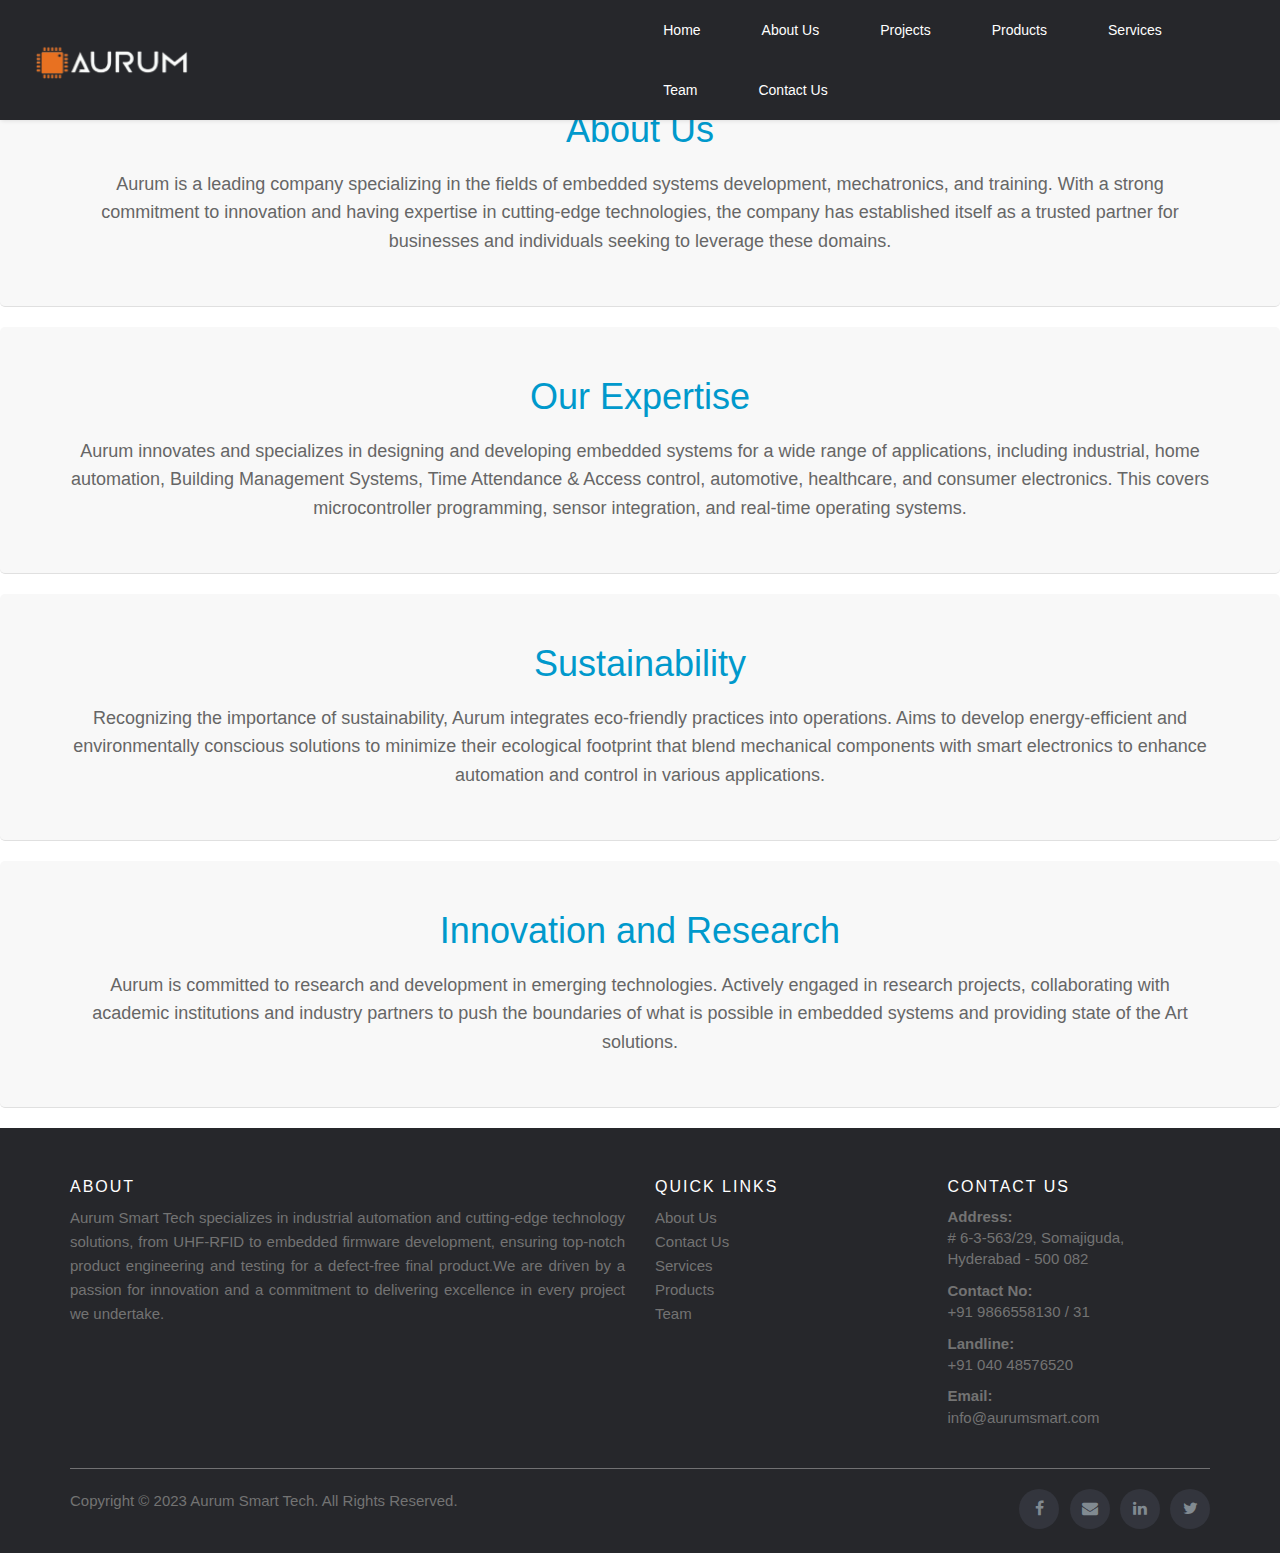
<file: pages/about-us.html>
<!DOCTYPE html>
<html lang="en">
<head>
    <meta charset="UTF-8">
    <meta name="viewport" content="width=device-width, initial-scale=1.0">
    <link rel="stylesheet" href="../styles.css">
    <link rel="icon" type="image/x-icon" href="../images/logo-removebg-preview.png">
    <link rel="stylesheet" href="https://maxcdn.bootstrapcdn.com/bootstrap/3.3.7/css/bootstrap.min.css"/>
    <script src="https://ajax.googleapis.com/ajax/libs/jquery/3.2.1/jquery.min.js"></script>
    <script src="https://maxcdn.bootstrapcdn.com/bootstrap/3.3.7/js/bootstrap.min.js"></script>
    <link rel="stylesheet" href="https://cdnjs.cloudflare.com/ajax/libs/font-awesome/4.7.0/css/font-awesome.min.css"/>
    <title>About Us - AurumSmartTech</title>
</head>
<body>
    
    <script  type="module" src="../inherit.js" ></script>
    <my-header></my-header>

     <!-- Page Content -->
     <section class="about-us-section">
        <div class="container">
            <h1>About Us</h1>
            <p>Aurum is a leading company specializing in the fields of embedded systems development, mechatronics, and training. With a strong commitment to innovation and having expertise in cutting-edge technologies, the company has established itself as a trusted partner for businesses and individuals seeking to leverage these domains.</p>
        </div>
    </section>

    <section class="expertise-section">
        <div class="container">
            <h2>Our Expertise</h2>
            <p>Aurum innovates and specializes in designing and developing embedded systems for a wide range of applications, including industrial, home automation, Building Management Systems, Time Attendance & Access control, automotive, healthcare, and consumer electronics. This covers microcontroller programming, sensor integration, and real-time operating systems.</p>
        </div>
    </section>

    <section class="sustainability-section">
        <div class="container">
            <h2>Sustainability</h2>
            <p>Recognizing the importance of sustainability, Aurum integrates eco-friendly practices into operations. Aims to develop energy-efficient and environmentally conscious solutions to minimize their ecological footprint that blend mechanical components with smart electronics to enhance automation and control in various applications.</p>
        </div>
    </section>

    <section class="innovation-section">
        <div class="container">
            <h2>Innovation and Research</h2>
            <p>Aurum is committed to research and development in emerging technologies. Actively engaged in research projects, collaborating with academic institutions and industry partners to push the boundaries of what is possible in embedded systems and providing state of the Art solutions.</p>
        </div>
    </section>
    <!-- Footer Section -->

    <my-footer></my-footer>
   
</body>
</html>
</file>
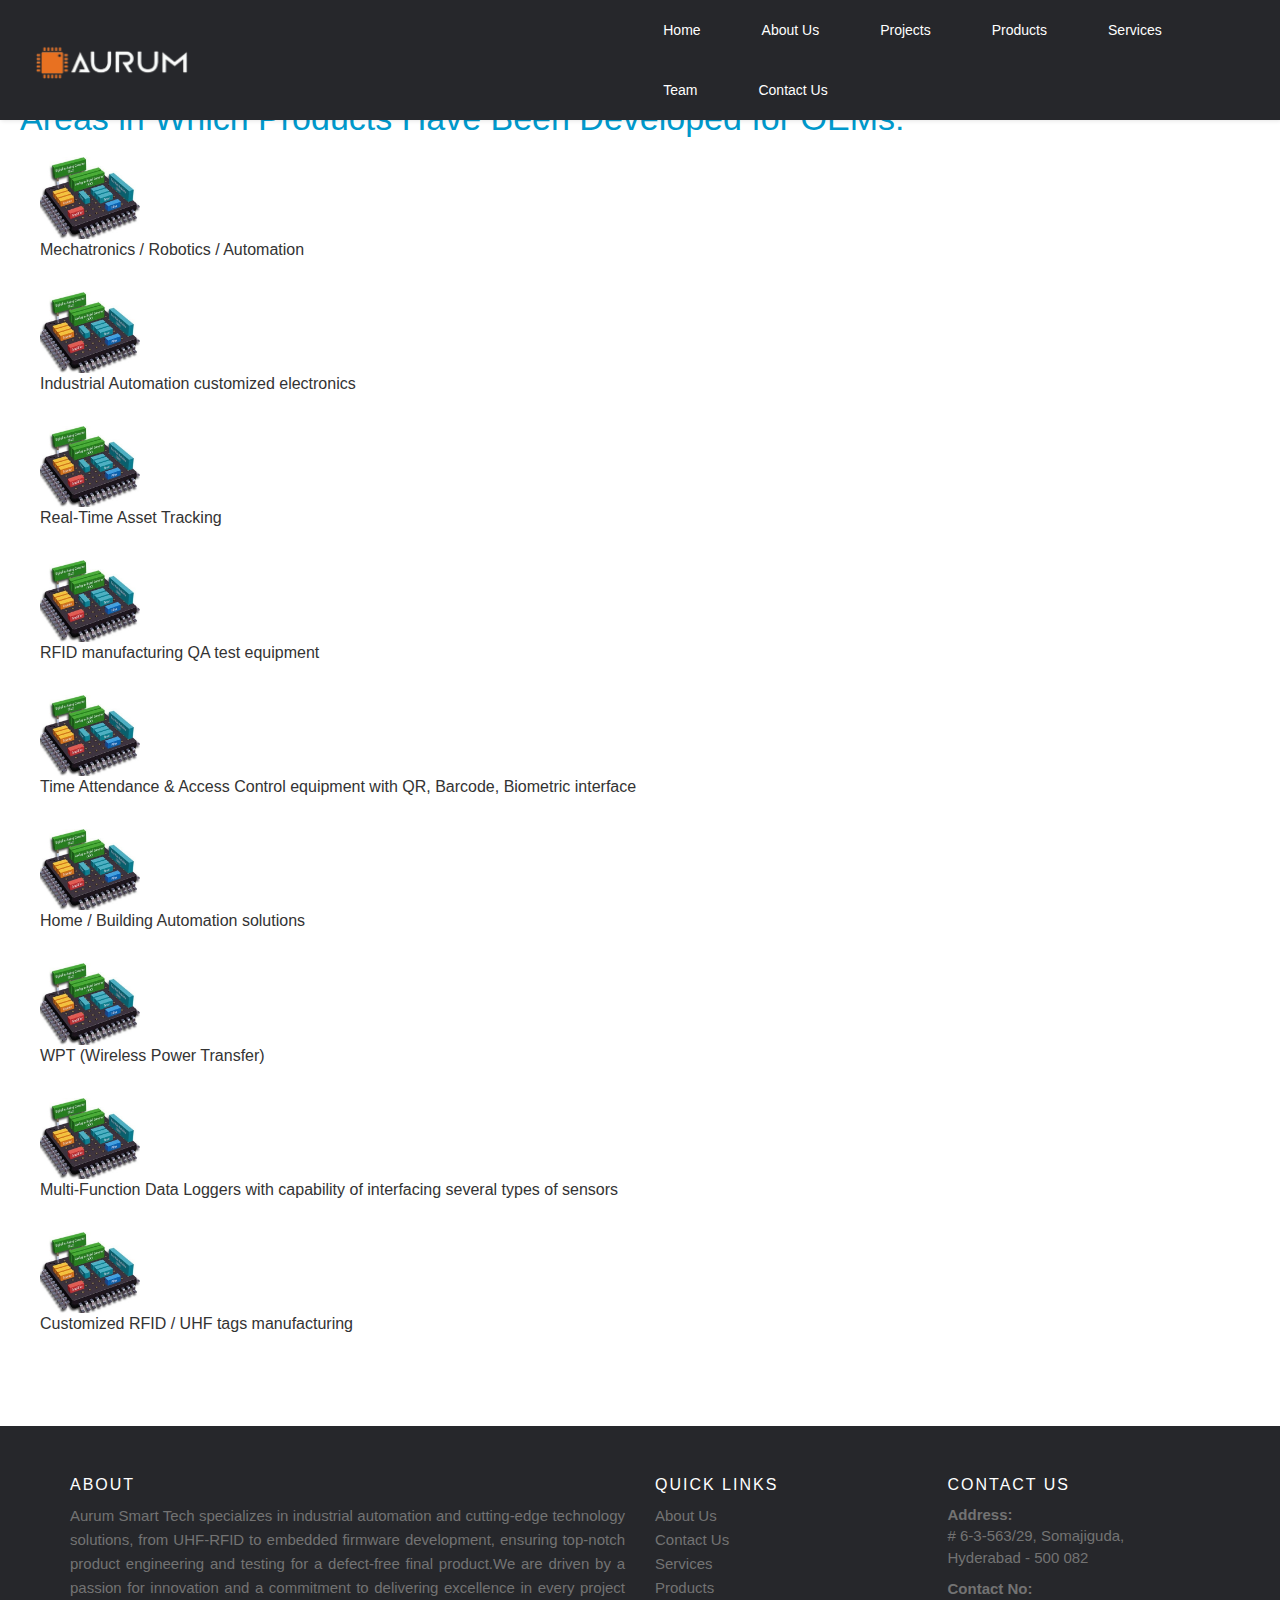
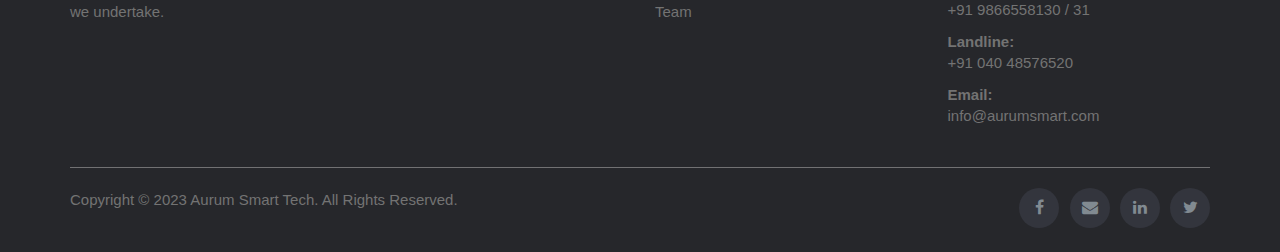
<file: pages/products.html>
<!DOCTYPE html>
<html lang="en">
<head>
    <meta charset="UTF-8">
    <meta name="viewport" content="width=device-width, initial-scale=1.0">
    <link rel="stylesheet" href="../styles.css">
    <link rel="icon" type="image/x-icon" href="../images/logo-removebg-preview.png">
    <link rel="stylesheet" href="https://maxcdn.bootstrapcdn.com/bootstrap/3.3.7/css/bootstrap.min.css"/>
    <script src="https://ajax.googleapis.com/ajax/libs/jquery/3.2.1/jquery.min.js"></script>
    <script src="https://maxcdn.bootstrapcdn.com/bootstrap/3.3.7/js/bootstrap.min.js"></script>
    <link rel="stylesheet" href="https://cdnjs.cloudflare.com/ajax/libs/font-awesome/4.7.0/css/font-awesome.min.css"/>
    <title>Our Products - AurunSmartTech</title>
    <style>
section {
  padding: 20px;
}

/* Style for the list items */
section li {
  margin-bottom: 20px; /* Add space between list items */
  display: flex;
  align-items: center; /* Center align the image and text */
}

/* Style for the images */
section .area img {
  max-width: 100px; /* Adjust the maximum width of the images */
  margin-right: 20px; /* Add space between the image and text */
}

/* Style for the text */
section .area p {
  font-size: 16px; /* Adjust the font size for text */
  color: #333; /* Text color */
}

/* Style for the list of areas */
section ul {
  list-style-type: disc; /* Use bullets for list items */
  margin-left: 20px; /* Add some left margin to the list */
  padding: 10px 0; /* Add space above and below the list */
}

/* Style for section headings */
section h2 {
  font-size: 34px; /* Adjust the font size for section headings */
  color: #0099cc; /* Heading color */
  margin-top: 20px; /* Add space above the heading */
}

    </style>
</head>
<body>
    
    <script  type="module" src="../inherit.js" ></script>
    <my-header></my-header>

    <section>
        <h2>Areas in Which Products Have Been Developed for OEMs:</h2>
        <ul>
            <li>
                <div class="area">
                    <img src="/images/sample_p.jpg" alt="Mechatronics / Robotics / Automation">
                    <p>Mechatronics / Robotics / Automation</p>
                </div>
            </li>
            <li>
                <div class="area">
                    <img src="/images/sample_p.jpg" alt="Industrial Automation customized electronics">
                    <p>Industrial Automation customized electronics</p>
                </div>
            </li>
            <li>
                <div class="area">
                    <img src="/images/sample_p.jpg" alt="Real-Time Asset Tracking">
                    <p>Real-Time Asset Tracking</p>
                </div>
            </li>
            <li>
                <div class="area">
                    <img src="/images/sample_p.jpg" alt="RFID manufacturing QA test equipment">
                    <p>RFID manufacturing QA test equipment</p>
                </div>
            </li>
            <li>
                <div class="area">
                    <img src="/images/sample_p.jpg" alt="Time Attendance & Access Control equipment with QR, Barcode, Biometric interface">
                    <p>Time Attendance & Access Control equipment with QR, Barcode, Biometric interface</p>
                </div>
            </li>
            <li>
                <div class="area">
                    <img src="/images/sample_p.jpg" alt="Home / Building Automation solutions">
                    <p>Home / Building Automation solutions</p>
                </div>
            </li>
            <li>
                <div class="area">
                    <img src="/images/sample_p.jpg" alt="WPT (Wireless Power Transfer)">
                    <p>WPT (Wireless Power Transfer)</p>
                </div>
            </li>
            <li>
                <div class="area">
                    <img src="/images/sample_p.jpg" alt="Multi-Function Data Loggers with capability of interfacing several types of sensors">
                    <p>Multi-Function Data Loggers with capability of interfacing several types of sensors</p>
                </div>
            </li>
            <li>
                <div class="area">
                    <img src="/images/sample_p.jpg" alt="Customized RFID / UHF tags manufacturing">
                    <p>Customized RFID / UHF tags manufacturing</p>
                </div>
            </li>
        </ul>
    </section>
    
  <!-- Footer Section -->

  <my-footer></my-footer>       
</body>
</html>
</file>
<file: styles.css>
/* some default styles */
body, h1, h2, p, ul, li {
  margin: 0;
  padding: 0;
}

/* Set a background color and font styles */
body {
  font-family: Helvetica, sans-serif;
  background-color: #f4f4f4;
}


/* Header Section */
a {
  color: #000;
}

/* Header Styles */
.header {
  background-color: #26272b;
  box-shadow: 1px 1px 4px 0 rgba(0, 0, 0, .1);
  position: fixed;
  width: 100%;
  z-index: 3;
  display: flex; /* Use flexbox to center vertically */
  justify-content: space-between; /* Keep the existing horizontal alignment */
  align-items: center; /* Vertically center the content */
}

.header ul {
  margin: 0;
  padding: 0;
  list-style: none;
  overflow: hidden;
  background-color: #26272b;
}

.header li {
  float: left;
}

.header li a {
  display: block;
  padding: 20px 20px;
  text-decoration: none;
  color: #fff;
  border-right: 1px solid transparent; /* Remove the border between li elements */
  transition: color 0.3s, border-right 0.3s; /* Add a smooth color and border-right transition */
}

.header li a:hover {
  color: #ff5733; /* Orange color on hover */
}

.header .logo {
  display: block;
  float: left;
  font-size: 2em;
  padding: 10px 20px;
  text-decoration: none;
  color: #fff;
}

.header .logo img {
  max-width: 30%; /* Resize the logo to 30% of its original size */
}


/* menu */

.header .menu {
  clear: both;
  max-height: 0;
  transition: max-height .2s ease-out;
  background-color: #26272b;
}

/* menu icon */

.header .menu-icon {
  cursor: pointer;
  display: inline-block;
  float: right;
  padding: 28px 20px;
  position: relative;
  user-select: none;
}

.header .menu-icon .navicon {
  background: #fff;
  display: block;
  height: 2px;
  position: relative;
  transition: background .2s ease-out;
  width: 18px;
}

.header .menu-icon .navicon:before,
.header .menu-icon .navicon:after {
  background: #fff;
  content: '';
  display: block;
  height: 100%;
  position: absolute;
  transition: all .2s ease-out;
  width: 100%;
}

.header .menu-icon .navicon:before {
  top: 5px;
}

.header .menu-icon .navicon:after {
  top: -5px;
}

/* menu btn */

.header .menu-btn {
  display: none;
}

.header .menu-btn:checked ~ .menu {
  max-height: 240px;
}

.header .menu-btn:checked ~ .menu-icon .navicon {
  background: transparent;
}

.header .menu-btn:checked ~ .menu-icon .navicon:before {
  transform: rotate(-45deg);
}

.header .menu-btn:checked ~ .menu-icon .navicon:after {
  transform: rotate(45deg);
}

.header .menu-btn:checked ~ .menu-icon:not(.steps) .navicon:before,
.header .menu-btn:checked ~ .menu-icon:not(.steps) .navicon:after {
  top: 0;
}

/* 48em = 768px */

@media (min-width: 48em) {
  .header li {
    float: left;
  }
  .header li a {
    padding: 20px 30px;
  }
  .header .menu {
    clear: none;
    float: right;
    max-height: none;
  }
  .header .menu-icon {
    display: none;
  }
}






/* Slideshow Styles */

:root {
  --unhover-border-color: rgba(0, 0, 0, 0.5);
  --unhover-text-color: rgba(255, 255, 255, 0.5);
  --unhover-background-color: rgba(0, 0, 0, 0.5);

  --hover-border-color: rgba(0, 0, 0, 0.8);
  --hover-text-color: rgba(255, 255, 255, 0.8);
  --hover-background-color: rgba(0, 0, 0, 0.8);

  --transition-delay: 0.5s;
}

.carousel {
  position: relative;
  width: 100%;
  height: 90vh; /* Adjust to fit the entire viewport height */
}

.slide-content {
  position: absolute;
  top: 50%;
  left: 50%;
  transform: translate(-50%, -50%);
  text-align: center;
  color: white;
  background-color: rgba(0, 0, 0, 0.5);
  padding: 20px;
  border-radius: 5px;
  width: 80%; /* Adjust the content width */
  max-width: 400px; /* Limit maximum content width */
}

.slider-button {
  font-size: 1rem;
  padding: 5px 1rem;
  position: absolute;
  top: 50%;
  transform: translateY(-50%);
  background-color: var(--unhover-background-color);
  border: 2px solid var(--unhover-border-color);
  color: var(--unhover-text-color);
  z-index: 10;
  cursor: pointer;
}

.slider-button-prev {
  left: 2rem;
}

.slider-button-next {
  right: 2rem;
}

.slider-button:hover,
.slider-button:focus {
  background-color: var(--hover-background-color);
  border: 2px solid var(--hover-border-color);
  color: var(--hover-text-color);
}

ul.slides {
  list-style-type: none;
  height: 100%;
  width: 100%;
}
li.slide {
  position: absolute;
  top: 0;
  left: 0;
  height: 100%;
  width: 100%;
  overflow: hidden;
  opacity: 0;
  transition: opacity var(--transition-delay);
  transition-delay: var(--transition-delay);
 }

.slide > img {
  height: 100%;
  width: 100%;
  object-fit: cover;
  object-position: center;
}

li.slide[data-active-slide] {
  opacity: 1;
}

.slides-circles {
  display: flex;
  position: absolute;
  bottom: 3rem;
  left: 50%;
  transform: translateX(-50%);
  overflow: hidden;
}

.slides-circles > div {
  height: 20px;
  width: 20px;
  margin: 10px;
  border: 3px solid white;
  border-radius: 50%;
  transition: background-color var(--transition-delay);
  transition-delay: var(--transition-delay);
}

.slides-circles > div[data-active-slide] {
  background-color: white;
}

/* Style for navigation dots */
.dot-container {
  position: absolute;
  bottom: 20px;
  left: 50%;
  transform: translateX(-50%);
  text-align: center;
}

.dot {
  height: 10px;
  width: 10px;
  background-color: #bbb;
  border-radius: 50%;
  display: inline-block;
  margin: 0 5px;
  cursor: pointer;
}

/* Active dot */
.active {
  background-color: #0099cc;
}


/* Section Styles (About Us, Projects, Products, Services, Team) */
section {
  background-color: #fff;
  padding: 20px;
  margin-bottom: 20px;
  border-radius: 5px;
}

h1, h2 {
  color: #333;
}

/* Align content within a section to the left */
.section-left {
  text-align: left;
}

/* Align content within a section to the right */
.section-right {
  text-align: right;
}



/* Rights Reserved Bar */
.rights-reserved {
  background-color: #0099cc;
  color: #fff;
  padding: 5px 0;
  font-size: 12px;
}


/* Additional styles for the new sections */
.product, .service ,.project {
  margin-bottom: 20px;
}

.product img, .service img , .project img {
  max-width: 100%;
  height: auto;
}

/* Team */

.team-description {
  background-color: #f5f5f5;
  padding: 20px;
  margin-bottom: 20px;
}

.team-description p {
  margin: 0 0 20px;
  font-size: 18px;
  line-height: 1.5;
}

.team-member {
  display: flex;
  margin-bottom: 20px;
}

.team-member img {
  max-width: 100px;
  height: auto;
  margin-right: 20px;
}

.member-details {
  flex: 1;
}

.member-details h2 {
  font-size: 24px;
  margin: 0 0 10px;
}

.member-details p {
  margin: 0;
}

/* About Us page */

/* Common styling for all sections */
.about-us-section,
.expertise-section,
.sustainability-section,
.innovation-section {
  background-color: #f8f8f8;
  padding: 30px 0;
  border-bottom: 1px solid #e0e0e0; /* Separate sections with a light border */
  text-align: center;
}

.about-us-section.container {
  max-width: 800px;
  margin: 0 auto; /* Center content within the container */
}

.about-us-section h1,.expertise-section h2,.sustainability-section h2,.innovation-section h2 {
  font-size: 36px; /* Larger font size for the main heading */
  color:#0099cc;
  margin-bottom: 20px;
}

.about-us-section p,.expertise-section p,.sustainability-section p,.innovation-section p {
  font-size: 18px; /* Font size for content */
  color: #666;
  margin-bottom: 20px; /* More spacing between paragraphs */
  line-height: 1.6;
}



/*Contact Us Section*/
.form-container {
  display: flex;
  justify-content: center;
  align-items: center;
  height: 100vh; /* Center vertically on the viewport */
  overflow: hidden; /* Hide any content that overflows the container */
}

/* Style the iframe */
.form-container iframe {
  width: 100%;
  height: 100%;
  border: none; /* Remove iframe border */
}

/* Footer Section */

.site-footer
{
background-color:#26272b;
padding:45px 0 20px;
font-size:15px;
line-height:24px;
color:#737373;
}
.site-footer hr
{
border-top-color:#bbb;
opacity:0.5
}
.site-footer hr.small
{
margin:20px 0
}
.site-footer h6
{
color:#fff;
font-size:16px;
text-transform:uppercase;
margin-top:5px;
letter-spacing:2px
}
.site-footer a
{
color:#737373;
}
.site-footer a:hover
{
color:#3366cc;
text-decoration:none;
}
.footer-links
{
padding-left:0;
list-style:none
}
.footer-links li
{
display:block
}
.footer-links a
{
color:#737373
}
.footer-links a:active,.footer-links a:focus,.footer-links a:hover
{
color:#3366cc;
text-decoration:none;
}
.footer-links.inline li
{
display:inline-block
}
.site-footer .social-icons
{
text-align:right
}
.site-footer .social-icons a
{
width:40px;
height:40px;
line-height:40px;
margin-left:6px;
margin-right:0;
border-radius:100%;
background-color:#33353d
}
.copyright-text
{
margin:0
}
@media (max-width:991px)
{
.site-footer [class^=col-]
{
  margin-bottom:30px
}
}
@media (max-width:767px)
{
.site-footer
{
  padding-bottom:0
}
.site-footer .copyright-text,.site-footer .social-icons
{
  text-align:center
}
}
.social-icons
{
padding-left:0;
margin-bottom:0;
list-style:none
}
.social-icons li
{
display:inline-block;
margin-bottom:4px
}
.social-icons li.title
{
margin-right:15px;
text-transform:uppercase;
color:#96a2b2;
font-weight:700;
font-size:13px
}
.social-icons a{
background-color:#eceeef;
color:#818a91;
font-size:16px;
display:inline-block;
line-height:44px;
width:44px;
height:44px;
text-align:center;
margin-right:8px;
border-radius:100%;
-webkit-transition:all .2s linear;
-o-transition:all .2s linear;
transition:all .2s linear
}
.social-icons a:active,.social-icons a:focus,.social-icons a:hover
{
color:#fff;
background-color:#29aafe
}
.social-icons.size-sm a
{
line-height:34px;
height:34px;
width:34px;
font-size:14px
}
.social-icons a.facebook:hover
{
background-color:#3b5998
}
.social-icons a.twitter:hover
{
background-color:#00aced
}
.social-icons a.linkedin:hover
{
background-color:#007bb6
}
.social-icons a.gmail:hover
{
background-color:#df5024
}
@media (max-width:767px)
{
.social-icons li.title
{
  display:block;
  margin-right:0;
  font-weight:600
}
}
</file>
